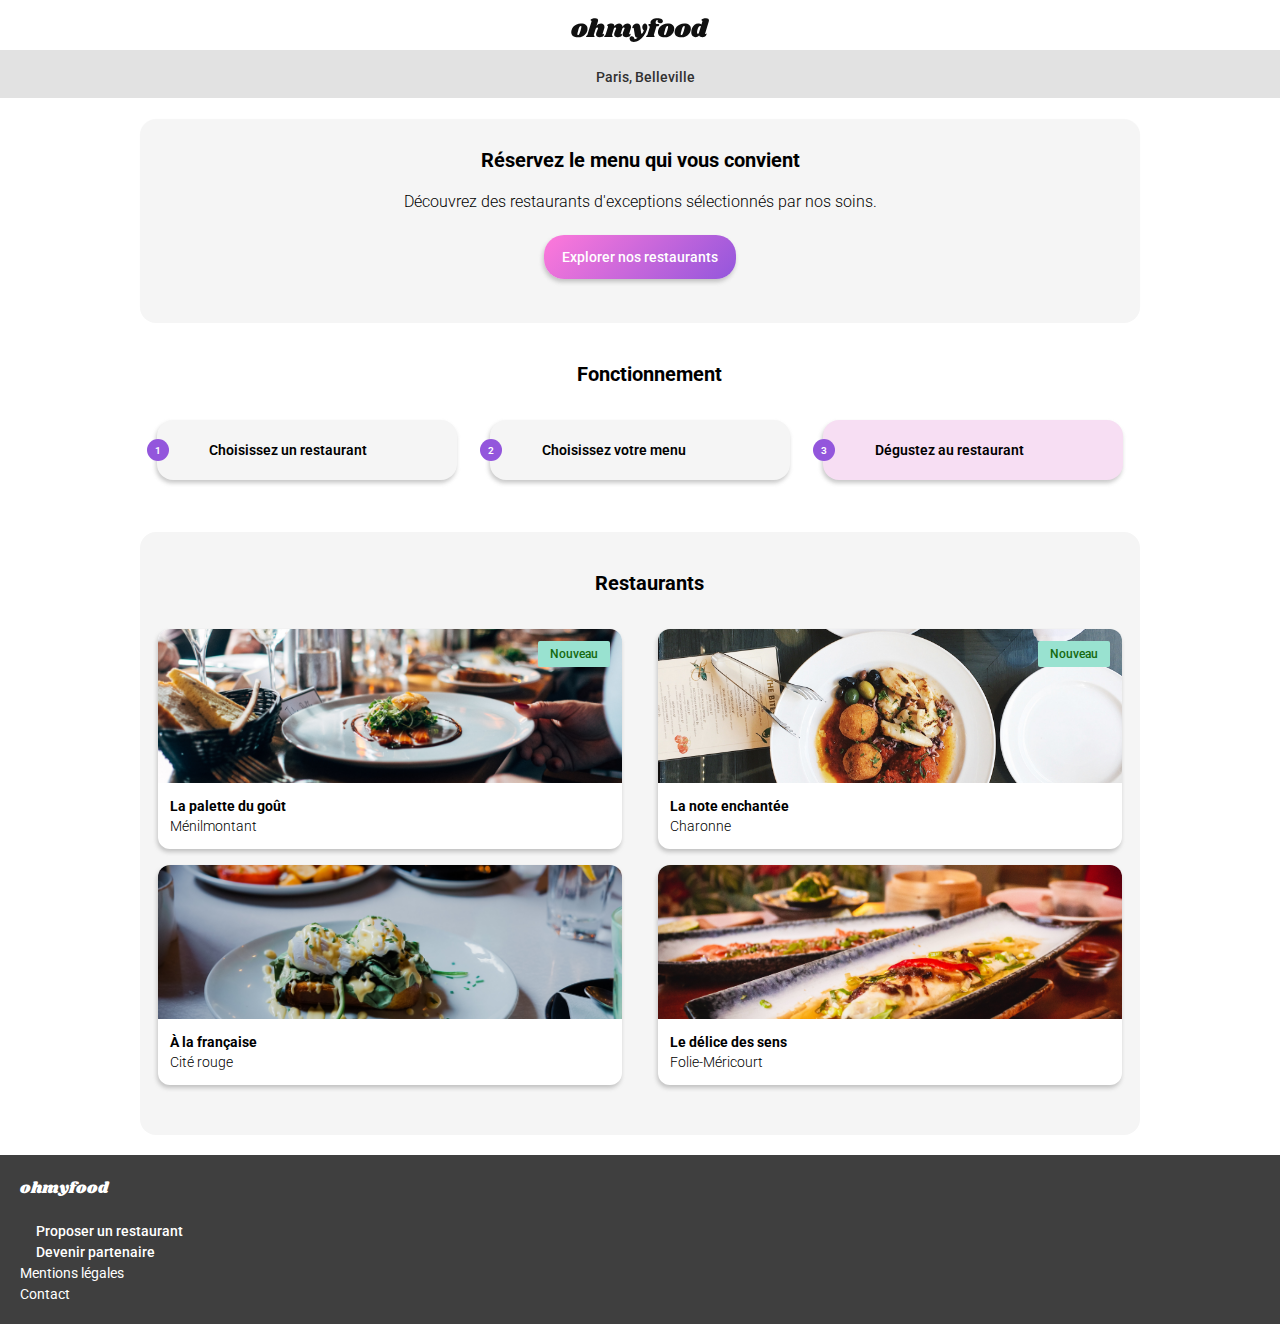
<file: index.html>
<!DOCTYPE html>
<html lang="fr">
  <head>
    <meta charset="UTF-8" />
    <meta name="viewport" content="width=device-width, initial-scale=1.0" />
    <link rel="stylesheet" href="./styles/style.css" />
    <link
      rel="stylesheet"
      href="https://pro.fontawesome.com/releases/v5.10.0/css/all.css"
      integrity="sha384-AYmEC3Yw5cVb3ZcuHtOA93w35dYTsvhLPVnYs9eStHfGJvOvKxVfELGroGkvsg+p"
      crossorigin="anonymous"
    />
    <title>OhMyFood - Accueil</title>
  </head>

  <body>
    <header id="header-index">
      <img
        src="ressources/images/logo/ohmyfood@2x.svg"
        alt="OhMyFood"
        id="logo"
      />
    </header>

    <main>
      <div class="mask-spinner">
        <div class="spinner"></div>
      </div>
      <!-- Location container -->
      <div id="location-container">
        <i class="fas fa-map-marker-alt"></i>
        <span id="location-text">Paris, Belleville</span>
      </div>
      <!-- Booking container -->
      <div id="booking-container">
        <h3>Réservez le menu qui vous convient</h3>
        <span id="booking-subtitle">
          Découvrez des restaurants d'exceptions sélectionnés par nos soins.
        </span>
        <a href="#restaurants" class="button">Explorer nos restaurants</a>
      </div>
      <!-- Operation container -->
      <div id="operation-container">
        <h4>Fonctionnement</h4>
        <div class="operation-step">
          <span class="operation-badge-counter">1</span>
          <div class="operation-step-content">
            <i class="fas fa-mobile-alt"></i>
            <span class="operation-step-text">Choisissez un restaurant</span>
          </div>
        </div>
        <div class="operation-step">
          <span class="operation-badge-counter">2</span>
          <div class="operation-step-content">
            <i class="fas fa-list"></i>
            <span class="operation-step-text">Choisissez votre menu</span>
          </div>
        </div>
        <div class="operation-step operation-last-step">
          <span class="operation-badge-counter">3</span>
          <div class="operation-step-content">
            <i class="fas fa-store"></i>
            <span class="operation-step-text">Dégustez au restaurant</span>
          </div>
        </div>
      </div>
      <!-- Operation container -->
      <span id="restaurants"></span>
      <div id="restaurants-container">
        <h4>Restaurants</h4>
        <div class="card-restaurant">
          <a href="pages/tasty.html">
            <span class="tag-new-restaurant">Nouveau</span>
            <img
              src="./ressources/images/restaurants/jay-wennington-N_Y88TWmGwA-unsplash.jpg"
              alt="La palette de goût"
            />
            <div class="card-informations">
              <div class="card-restaurant-content">
                <h5>La palette du goût</h5>
                <span class="card-restaurant-location">Ménilmontant</span>
              </div>
              <i class="fas fa-heart"></i>
            </div>
          </a>
        </div>
        <div class="card-restaurant">
          <a href="pages/enchanted.html">
            <span class="tag-new-restaurant">Nouveau</span>
            <img
              src="./ressources/images/restaurants/stil-u2Lp8tXIcjw-unsplash.jpg"
              alt="La note enchantée"
            />
            <div class="card-informations">
              <div class="card-restaurant-content">
                <h5>La note enchantée</h5>
                <span class="card-restaurant-location">Charonne</span>
              </div>
              <i class="fas fa-heart"></i>
            </div>
          </a>
        </div>
        <div class="card-restaurant">
          <a href="pages/french.html">
            <img
              src="./ressources/images/restaurants/toa-heftiba-DQKerTsQwi0-unsplash.jpg"
              alt="À la française"
            />
            <div class="card-informations">
              <div class="card-restaurant-content">
                <h5>À la française</h5>
                <span class="card-restaurant-location">Cité rouge</span>
              </div>
              <i class="fas fa-heart"></i>
            </div>
          </a>
        </div>
        <div class="card-restaurant">
          <a href="pages/delicious.html">
            <img
              src="./ressources/images/restaurants/louis-hansel-shotsoflouis-qNBGVyOCY8Q-unsplash.jpg"
              alt="Le délice des sens"
            />
            <div class="card-informations">
              <div class="card-restaurant-content">
                <h5>Le délice des sens</h5>
                <span class="card-restaurant-location">Folie-Méricourt</span>
              </div>
              <i class="fas fa-heart"></i>
            </div>
          </a>
        </div>
      </div>
    </main>

    <footer>
      <span id="footer-logo">ohmyfood</span>
      <span class="footer-text bold-footer-text"
        ><a href="#"
          ><i class="fas fa-utensils"></i>Proposer un restaurant</a
        ></span
      >
      <span class="footer-text bold-footer-text"
        ><a href="#"
          ><i class="fas fa-hands-helping"></i>Devenir partenaire</a
        ></span
      >
      <span class="footer-text"><a href="#">Mentions légales</a></span>
      <span class="footer-text"
        ><a href="mailto:contact@ohmyfood.fr">Contact</a></span
      >
    </footer>
  </body>
</html>
</file>
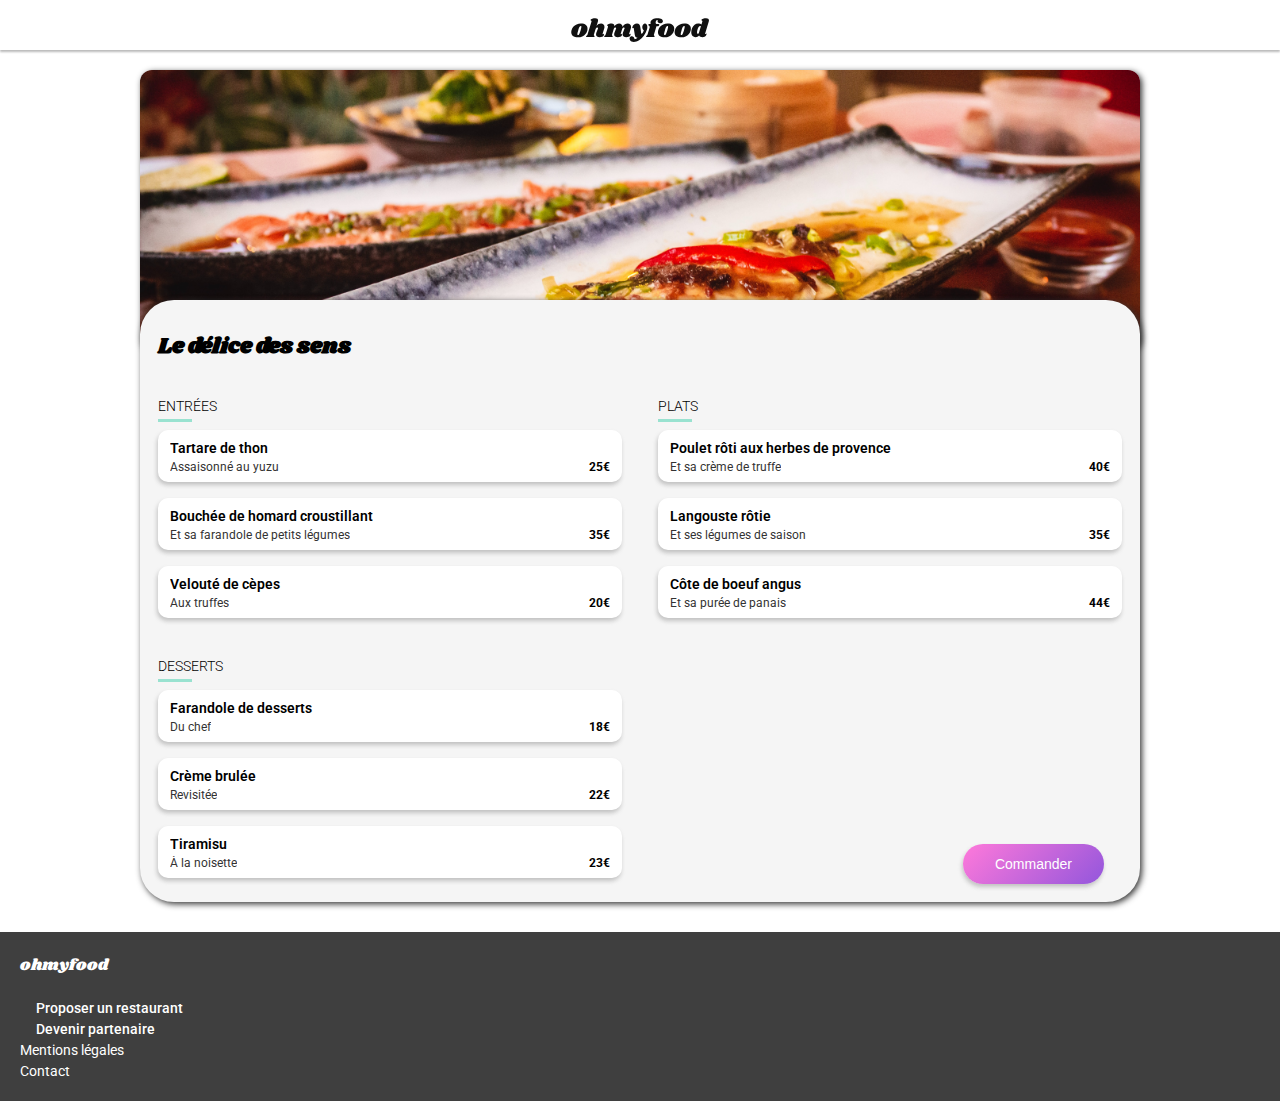
<file: pages/delicious.html>
<!DOCTYPE html>
<html lang="fr">
  <head>
    <meta charset="UTF-8" />
    <meta name="viewport" content="width=device-width, initial-scale=1.0" />
    <link rel="stylesheet" href="../styles/style.css" />
    <link
      rel="stylesheet"
      href="https://pro.fontawesome.com/releases/v5.10.0/css/all.css"
      integrity="sha384-AYmEC3Yw5cVb3ZcuHtOA93w35dYTsvhLPVnYs9eStHfGJvOvKxVfELGroGkvsg+p"
      crossorigin="anonymous"
    />
    <title>OhMyFood - Le délice des sens</title>
  </head>

  <body>
    <header class="header-pages">
      <a href="../index.html"><i class="fas fa-arrow-left"></i></a>
      <img
        src="../ressources/images/logo/ohmyfood@2x.svg"
        alt="OhMyFood"
        id="logo"
      />
    </header>
    <main>
      <div class="menu-heading-container">
        <img
          alt="Le délice des sens"
          src="../ressources/images/restaurants/louis-hansel-shotsoflouis-qNBGVyOCY8Q-unsplash.jpg"
        />
      </div>
      <div class="menu-container">
        <div class="menu-container-head">
          <h2>Le délice des sens</h2>
          <i class="fas fa-heart"></i>
        </div>
        <div class="menu-category">
          <span class="menu-category-title">Entrées</span>
          <span class="menu-category-title-underline"></span>

          <div class="menu-category-list">
            <div class="menu-category-element">
              <div class="menu-category-element-content">
                <span class="menu-category-element-title">
                  Tartare de thon
                </span>
                <span class="menu-category-element-footer">
                  <span class="menu-category-element-subtitle"
                    >Assaisonné au yuzu
                  </span>
                  <span class="menu-category-element-price">25€</span>
                </span>
              </div>
              <div class="menu-category-element-selected">
                <i class="fas fa-check-circle"></i>
              </div>
            </div>
            <div class="menu-category-element">
              <div class="menu-category-element-content">
                <span class="menu-category-element-title">
                  Bouchée de homard croustillant
                </span>
                <span class="menu-category-element-footer">
                  <span class="menu-category-element-subtitle">
                    Et sa farandole de petits légumes
                  </span>
                  <span class="menu-category-element-price">35€</span>
                </span>
              </div>
              <div class="menu-category-element-selected">
                <i class="fas fa-check-circle"></i>
              </div>
            </div>
            <div class="menu-category-element">
              <div class="menu-category-element-content">
                <span class="menu-category-element-title">
                  Velouté de cèpes
                </span>
                <span class="menu-category-element-footer">
                  <span class="menu-category-element-subtitle">
                    Aux truffes
                  </span>
                  <span class="menu-category-element-price">20€</span>
                </span>
              </div>
              <div class="menu-category-element-selected">
                <i class="fas fa-check-circle"></i>
              </div>
            </div>
          </div>
        </div>
        <div class="menu-category">
          <span class="menu-category-title">Plats</span>
          <span class="menu-category-title-underline"></span>

          <div class="menu-category-list">
            <div class="menu-category-element">
              <div class="menu-category-element-content">
                <span class="menu-category-element-title">
                  Poulet rôti aux herbes de provence
                </span>
                <span class="menu-category-element-footer">
                  <span class="menu-category-element-subtitle">
                    Et sa crème de truffe
                  </span>
                  <span class="menu-category-element-price">40€</span>
                </span>
              </div>
              <div class="menu-category-element-selected">
                <i class="fas fa-check-circle"></i>
              </div>
            </div>
            <div class="menu-category-element">
              <div class="menu-category-element-content">
                <span class="menu-category-element-title">
                  Langouste rôtie
                </span>
                <span class="menu-category-element-footer">
                  <span class="menu-category-element-subtitle"
                    >Et ses légumes de saison
                  </span>
                  <span class="menu-category-element-price">35€</span>
                </span>
              </div>
              <div class="menu-category-element-selected">
                <i class="fas fa-check-circle"></i>
              </div>
            </div>
            <div class="menu-category-element">
              <div class="menu-category-element-content">
                <span class="menu-category-element-title">
                  Côte de boeuf angus
                </span>
                <span class="menu-category-element-footer">
                  <span class="menu-category-element-subtitle"
                    >Et sa purée de panais
                  </span>
                  <span class="menu-category-element-price">44€</span>
                </span>
              </div>
              <div class="menu-category-element-selected">
                <i class="fas fa-check-circle"></i>
              </div>
            </div>
          </div>
        </div>
        <div class="menu-category">
          <span class="menu-category-title">Desserts</span>
          <span class="menu-category-title-underline"></span>

          <div class="menu-category-list">
            <div class="menu-category-element">
              <div class="menu-category-element-content">
                <span class="menu-category-element-title">
                  Farandole de desserts
                </span>
                <span class="menu-category-element-footer">
                  <span class="menu-category-element-subtitle">Du chef </span>
                  <span class="menu-category-element-price">18€</span>
                </span>
              </div>
              <div class="menu-category-element-selected">
                <i class="fas fa-check-circle"></i>
              </div>
            </div>
            <div class="menu-category-element">
              <div class="menu-category-element-content">
                <span class="menu-category-element-title"> Crème brulée </span>
                <span class="menu-category-element-footer">
                  <span class="menu-category-element-subtitle">Revisitée</span>
                  <span class="menu-category-element-price">22€</span>
                </span>
              </div>
              <div class="menu-category-element-selected">
                <i class="fas fa-check-circle"></i>
              </div>
            </div>
            <div class="menu-category-element">
              <div class="menu-category-element-content">
                <span class="menu-category-element-title"> Tiramisu </span>
                <span class="menu-category-element-footer">
                  <span class="menu-category-element-subtitle"
                    >À la noisette
                  </span>
                  <span class="menu-category-element-price">23€</span>
                </span>
              </div>
              <div class="menu-category-element-selected">
                <i class="fas fa-check-circle"></i>
              </div>
            </div>
          </div>
        </div>

        <button>Commander</button>
      </div>
    </main>

    <footer>
      <span id="footer-logo">ohmyfood</span>
      <span class="footer-text bold-footer-text"
        ><a href="#"
          ><i class="fas fa-utensils"></i>Proposer un restaurant</a
        ></span
      >
      <span class="footer-text bold-footer-text"
        ><a href="#"
          ><i class="fas fa-hands-helping"></i>Devenir partenaire</a
        ></span
      >
      <span class="footer-text"><a href="#">Mentions légales</a></span>
      <span class="footer-text"
        ><a href="mailto:contact@ohmyfood.fr">Contact</a></span
      >
    </footer>
  </body>
</html>
</file>
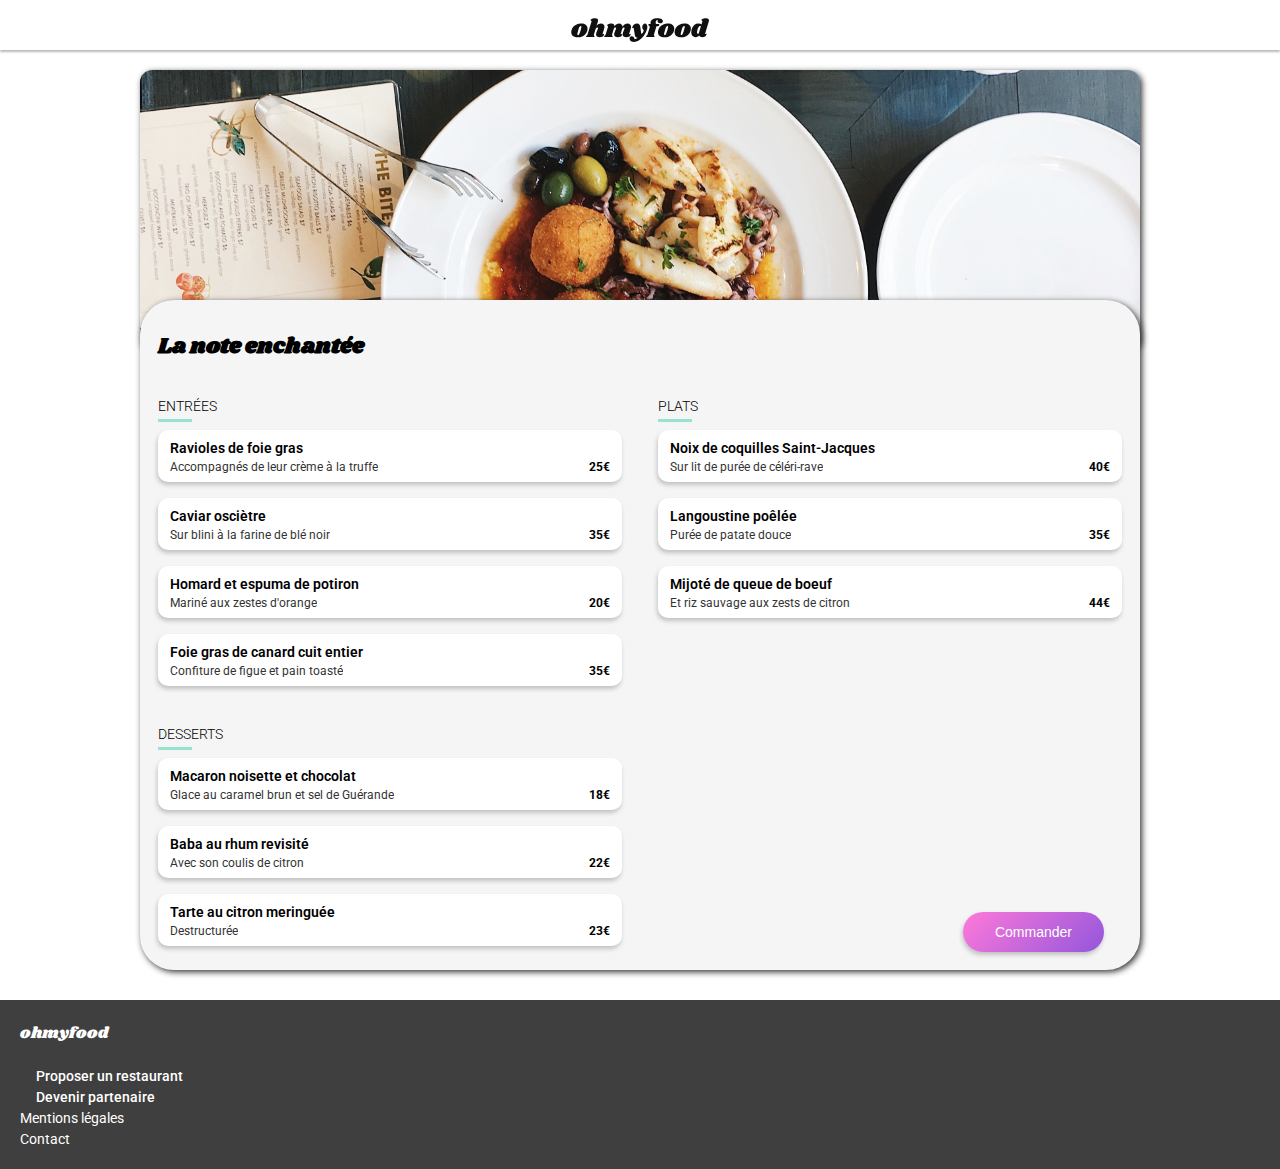
<file: pages/enchanted.html>
<!DOCTYPE html>
<html lang="fr">
  <head>
    <meta charset="UTF-8" />
    <meta name="viewport" content="width=device-width, initial-scale=1.0" />
    <link rel="stylesheet" href="../styles/style.css" />
    <link
      rel="stylesheet"
      href="https://pro.fontawesome.com/releases/v5.10.0/css/all.css"
      integrity="sha384-AYmEC3Yw5cVb3ZcuHtOA93w35dYTsvhLPVnYs9eStHfGJvOvKxVfELGroGkvsg+p"
      crossorigin="anonymous"
    />
    <title>OhMyFood - La note enchantée</title>
  </head>

  <body>
    <header class="header-pages">
      <a href="../index.html"><i class="fas fa-arrow-left"></i></a>
      <img
        src="../ressources/images/logo/ohmyfood@2x.svg"
        alt="OhMyFood"
        id="logo"
      />
    </header>
    <main>
      <div class="menu-heading-container">
        <img
          alt="La note enchantée"
          src="../ressources/images/restaurants/stil-u2Lp8tXIcjw-unsplash.jpg"
        />
      </div>
      <div class="menu-container">
        <div class="menu-container-head">
          <h2>La note enchantée</h2>
          <i class="fas fa-heart"></i>
        </div>
        <div class="menu-category">
          <span class="menu-category-title">Entrées</span>
          <span class="menu-category-title-underline"></span>

          <div class="menu-category-list">
            <div class="menu-category-element">
              <div class="menu-category-element-content">
                <span class="menu-category-element-title">
                  Ravioles de foie gras
                </span>
                <span class="menu-category-element-footer">
                  <span class="menu-category-element-subtitle"
                    >Accompagnés de leur crème à la truffe
                  </span>
                  <span class="menu-category-element-price">25€</span>
                </span>
              </div>
              <div class="menu-category-element-selected">
                <i class="fas fa-check-circle"></i>
              </div>
            </div>
            <div class="menu-category-element">
              <div class="menu-category-element-content">
                <span class="menu-category-element-title">
                  Caviar osciètre
                </span>
                <span class="menu-category-element-footer">
                  <span class="menu-category-element-subtitle"
                    >Sur blini à la farine de blé noir
                  </span>
                  <span class="menu-category-element-price">35€</span>
                </span>
              </div>
              <div class="menu-category-element-selected">
                <i class="fas fa-check-circle"></i>
              </div>
            </div>
            <div class="menu-category-element">
              <div class="menu-category-element-content">
                <span class="menu-category-element-title">
                  Homard et espuma de potiron
                </span>
                <span class="menu-category-element-footer">
                  <span class="menu-category-element-subtitle">
                    Mariné aux zestes d'orange
                  </span>
                  <span class="menu-category-element-price">20€</span>
                </span>
              </div>
              <div class="menu-category-element-selected">
                <i class="fas fa-check-circle"></i>
              </div>
            </div>
            <div class="menu-category-element">
              <div class="menu-category-element-content">
                <span class="menu-category-element-title">
                  Foie gras de canard cuit entier
                </span>
                <span class="menu-category-element-footer">
                  <span class="menu-category-element-subtitle"
                    >Confiture de figue et pain toasté
                  </span>
                  <span class="menu-category-element-price">35€</span>
                </span>
              </div>
              <div class="menu-category-element-selected">
                <i class="fas fa-check-circle"></i>
              </div>
            </div>
          </div>
        </div>
        <div class="menu-category">
          <span class="menu-category-title">Plats</span>
          <span class="menu-category-title-underline"></span>

          <div class="menu-category-list">
            <div class="menu-category-element">
              <div class="menu-category-element-content">
                <span class="menu-category-element-title">
                  Noix de coquilles Saint-Jacques
                </span>
                <span class="menu-category-element-footer">
                  <span class="menu-category-element-subtitle">
                    Sur lit de purée de céléri-rave
                  </span>
                  <span class="menu-category-element-price">40€</span>
                </span>
              </div>
              <div class="menu-category-element-selected">
                <i class="fas fa-check-circle"></i>
              </div>
            </div>
            <div class="menu-category-element">
              <div class="menu-category-element-content">
                <span class="menu-category-element-title">
                  Langoustine poêlée
                </span>
                <span class="menu-category-element-footer">
                  <span class="menu-category-element-subtitle"
                    >Purée de patate douce
                  </span>
                  <span class="menu-category-element-price">35€</span>
                </span>
              </div>
              <div class="menu-category-element-selected">
                <i class="fas fa-check-circle"></i>
              </div>
            </div>
            <div class="menu-category-element">
              <div class="menu-category-element-content">
                <span class="menu-category-element-title">
                  Mijoté de queue de boeuf
                </span>
                <span class="menu-category-element-footer">
                  <span class="menu-category-element-subtitle"
                    >Et riz sauvage aux zests de citron
                  </span>
                  <span class="menu-category-element-price">44€</span>
                </span>
              </div>
              <div class="menu-category-element-selected">
                <i class="fas fa-check-circle"></i>
              </div>
            </div>
          </div>
        </div>
        <div class="menu-category">
          <span class="menu-category-title">Desserts</span>
          <span class="menu-category-title-underline"></span>

          <div class="menu-category-list">
            <div class="menu-category-element">
              <div class="menu-category-element-content">
                <span class="menu-category-element-title">
                  Macaron noisette et chocolat
                </span>
                <span class="menu-category-element-footer">
                  <span class="menu-category-element-subtitle"
                    >Glace au caramel brun et sel de Guérande
                  </span>
                  <span class="menu-category-element-price">18€</span>
                </span>
              </div>
              <div class="menu-category-element-selected">
                <i class="fas fa-check-circle"></i>
              </div>
            </div>
            <div class="menu-category-element">
              <div class="menu-category-element-content">
                <span class="menu-category-element-title">
                  Baba au rhum revisité
                </span>
                <span class="menu-category-element-footer">
                  <span class="menu-category-element-subtitle"
                    >Avec son coulis de citron</span
                  >
                  <span class="menu-category-element-price">22€</span>
                </span>
              </div>
              <div class="menu-category-element-selected">
                <i class="fas fa-check-circle"></i>
              </div>
            </div>
            <div class="menu-category-element">
              <div class="menu-category-element-content">
                <span class="menu-category-element-title">
                  Tarte au citron meringuée
                </span>
                <span class="menu-category-element-footer">
                  <span class="menu-category-element-subtitle"
                    >Destructurée
                  </span>
                  <span class="menu-category-element-price">23€</span>
                </span>
              </div>
              <div class="menu-category-element-selected">
                <i class="fas fa-check-circle"></i>
              </div>
            </div>
          </div>
        </div>

        <button>Commander</button>
      </div>
    </main>

    <footer>
      <span id="footer-logo">ohmyfood</span>
      <span class="footer-text bold-footer-text"
        ><a href="#"
          ><i class="fas fa-utensils"></i>Proposer un restaurant</a
        ></span
      >
      <span class="footer-text bold-footer-text"
        ><a href="#"
          ><i class="fas fa-hands-helping"></i>Devenir partenaire</a
        ></span
      >
      <span class="footer-text"><a href="#">Mentions légales</a></span>
      <span class="footer-text"
        ><a href="mailto:contact@ohmyfood.fr">Contact</a></span
      >
    </footer>
  </body>
</html>
</file>
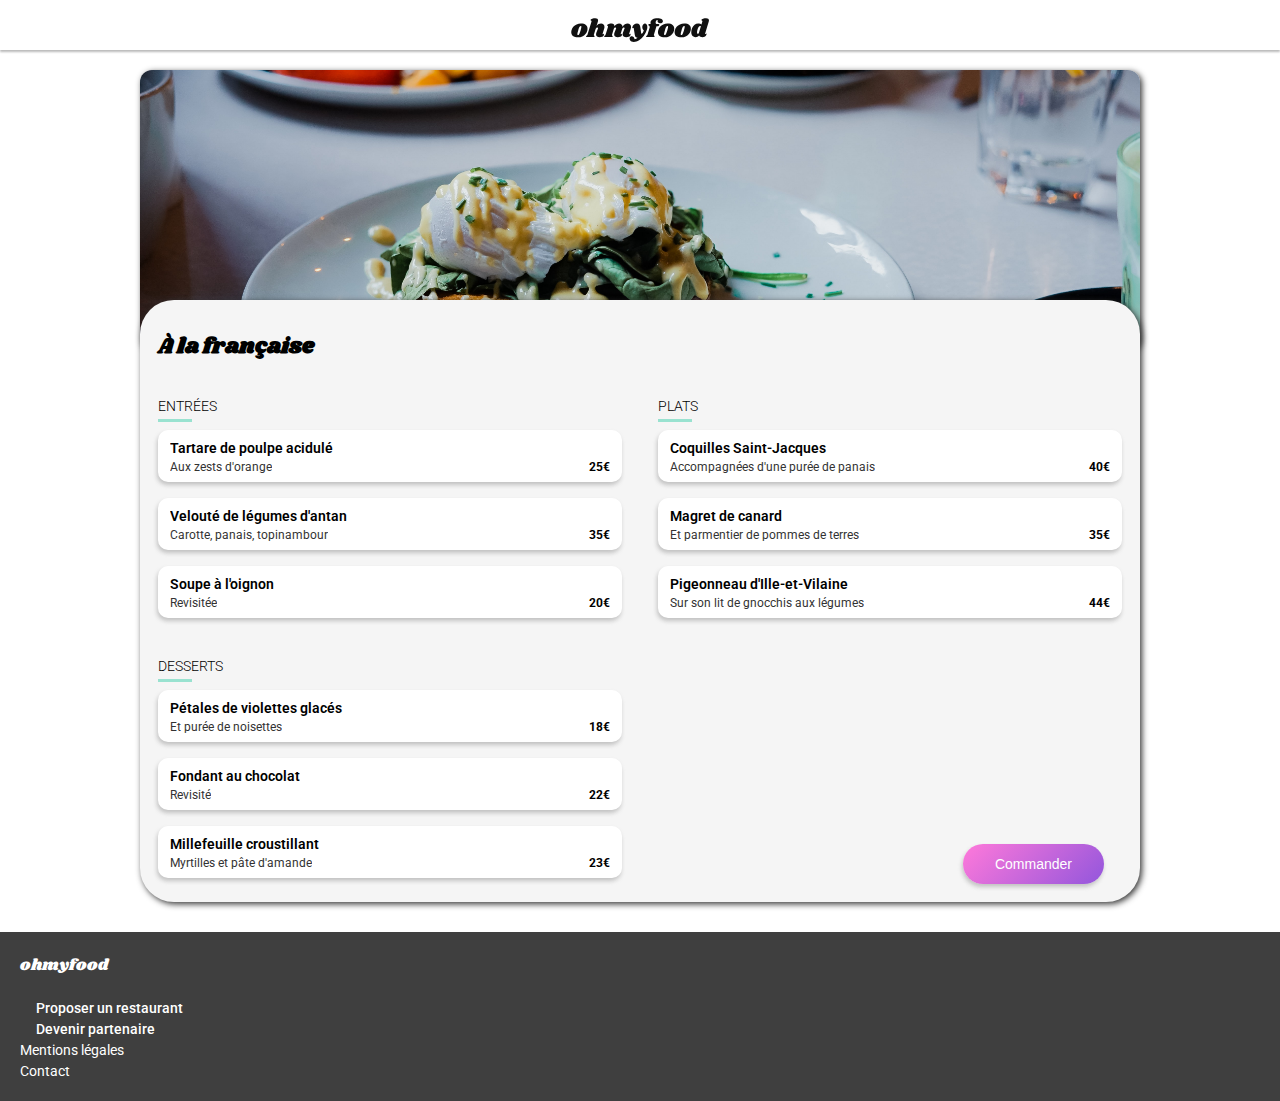
<file: pages/french.html>
<!DOCTYPE html>
<html lang="fr">
  <head>
    <meta charset="UTF-8" />
    <meta name="viewport" content="width=device-width, initial-scale=1.0" />
    <link rel="stylesheet" href="../styles/style.css" />
    <link
      rel="stylesheet"
      href="https://pro.fontawesome.com/releases/v5.10.0/css/all.css"
      integrity="sha384-AYmEC3Yw5cVb3ZcuHtOA93w35dYTsvhLPVnYs9eStHfGJvOvKxVfELGroGkvsg+p"
      crossorigin="anonymous"
    />
    <title>OhMyFood - À la française</title>
  </head>

  <body>
    <header class="header-pages">
      <a href="../index.html"><i class="fas fa-arrow-left"></i></a>
      <img
        src="../ressources/images/logo/ohmyfood@2x.svg"
        alt="OhMyFood"
        id="logo"
      />
    </header>
    <main>
      <div class="menu-heading-container">
        <img
          alt="À la française"
          src="../ressources/images/restaurants/toa-heftiba-DQKerTsQwi0-unsplash.jpg"
        />
      </div>
      <div class="menu-container">
        <div class="menu-container-head">
          <h2>À la française</h2>
          <i class="fas fa-heart"></i>
        </div>
        <div class="menu-category">
          <span class="menu-category-title">Entrées</span>
          <span class="menu-category-title-underline"></span>

          <div class="menu-category-list">
            <div class="menu-category-element">
              <div class="menu-category-element-content">
                <span class="menu-category-element-title">
                  Tartare de poulpe acidulé
                </span>
                <span class="menu-category-element-footer">
                  <span class="menu-category-element-subtitle"
                    >Aux zests d'orange
                  </span>
                  <span class="menu-category-element-price">25€</span>
                </span>
              </div>
              <div class="menu-category-element-selected">
                <i class="fas fa-check-circle"></i>
              </div>
            </div>
            <div class="menu-category-element">
              <div class="menu-category-element-content">
                <span class="menu-category-element-title">
                  Velouté de légumes d'antan
                </span>
                <span class="menu-category-element-footer">
                  <span class="menu-category-element-subtitle"
                    >Carotte, panais, topinambour
                  </span>
                  <span class="menu-category-element-price">35€</span>
                </span>
              </div>
              <div class="menu-category-element-selected">
                <i class="fas fa-check-circle"></i>
              </div>
            </div>
            <div class="menu-category-element">
              <div class="menu-category-element-content">
                <span class="menu-category-element-title">
                  Soupe à l'oignon
                </span>
                <span class="menu-category-element-footer">
                  <span class="menu-category-element-subtitle">
                    Revisitée
                  </span>
                  <span class="menu-category-element-price">20€</span>
                </span>
              </div>
              <div class="menu-category-element-selected">
                <i class="fas fa-check-circle"></i>
              </div>
            </div>
          </div>
        </div>
        <div class="menu-category">
          <span class="menu-category-title">Plats</span>
          <span class="menu-category-title-underline"></span>

          <div class="menu-category-list">
            <div class="menu-category-element">
              <div class="menu-category-element-content">
                <span class="menu-category-element-title">
                  Coquilles Saint-Jacques
                </span>
                <span class="menu-category-element-footer">
                  <span class="menu-category-element-subtitle">
                    Accompagnées d'une purée de panais
                  </span>
                  <span class="menu-category-element-price">40€</span>
                </span>
              </div>
              <div class="menu-category-element-selected">
                <i class="fas fa-check-circle"></i>
              </div>
            </div>
            <div class="menu-category-element">
              <div class="menu-category-element-content">
                <span class="menu-category-element-title">
                  Magret de canard
                </span>
                <span class="menu-category-element-footer">
                  <span class="menu-category-element-subtitle"
                    >Et parmentier de pommes de terres
                  </span>
                  <span class="menu-category-element-price">35€</span>
                </span>
              </div>
              <div class="menu-category-element-selected">
                <i class="fas fa-check-circle"></i>
              </div>
            </div>
            <div class="menu-category-element">
              <div class="menu-category-element-content">
                <span class="menu-category-element-title">
                  Pigeonneau d'Ille-et-Vilaine
                </span>
                <span class="menu-category-element-footer">
                  <span class="menu-category-element-subtitle"
                    >Sur son lit de gnocchis aux légumes
                  </span>
                  <span class="menu-category-element-price">44€</span>
                </span>
              </div>
              <div class="menu-category-element-selected">
                <i class="fas fa-check-circle"></i>
              </div>
            </div>
          </div>
        </div>
        <div class="menu-category">
          <span class="menu-category-title">Desserts</span>
          <span class="menu-category-title-underline"></span>

          <div class="menu-category-list">
            <div class="menu-category-element">
              <div class="menu-category-element-content">
                <span class="menu-category-element-title">
                  Pétales de violettes glacés
                </span>
                <span class="menu-category-element-footer">
                  <span class="menu-category-element-subtitle"
                    >Et purée de noisettes
                  </span>
                  <span class="menu-category-element-price">18€</span>
                </span>
              </div>
              <div class="menu-category-element-selected">
                <i class="fas fa-check-circle"></i>
              </div>
            </div>
            <div class="menu-category-element">
              <div class="menu-category-element-content">
                <span class="menu-category-element-title">
                  Fondant au chocolat
                </span>
                <span class="menu-category-element-footer">
                  <span class="menu-category-element-subtitle">Revisité </span>
                  <span class="menu-category-element-price">22€</span>
                </span>
              </div>
              <div class="menu-category-element-selected">
                <i class="fas fa-check-circle"></i>
              </div>
            </div>
            <div class="menu-category-element">
              <div class="menu-category-element-content">
                <span class="menu-category-element-title">
                  Millefeuille croustillant
                </span>
                <span class="menu-category-element-footer">
                  <span class="menu-category-element-subtitle"
                    >Myrtilles et pâte d'amande
                  </span>
                  <span class="menu-category-element-price">23€</span>
                </span>
              </div>
              <div class="menu-category-element-selected">
                <i class="fas fa-check-circle"></i>
              </div>
            </div>
          </div>
        </div>

        <button>Commander</button>
      </div>
    </main>

    <footer>
      <span id="footer-logo">ohmyfood</span>
      <span class="footer-text bold-footer-text"
        ><a href="#"
          ><i class="fas fa-utensils"></i>Proposer un restaurant</a
        ></span
      >
      <span class="footer-text bold-footer-text"
        ><a href="#"
          ><i class="fas fa-hands-helping"></i>Devenir partenaire</a
        ></span
      >
      <span class="footer-text"><a href="#">Mentions légales</a></span>
      <span class="footer-text"
        ><a href="mailto:contact@ohmyfood.fr">Contact</a></span
      >
    </footer>
  </body>
</html>
</file>
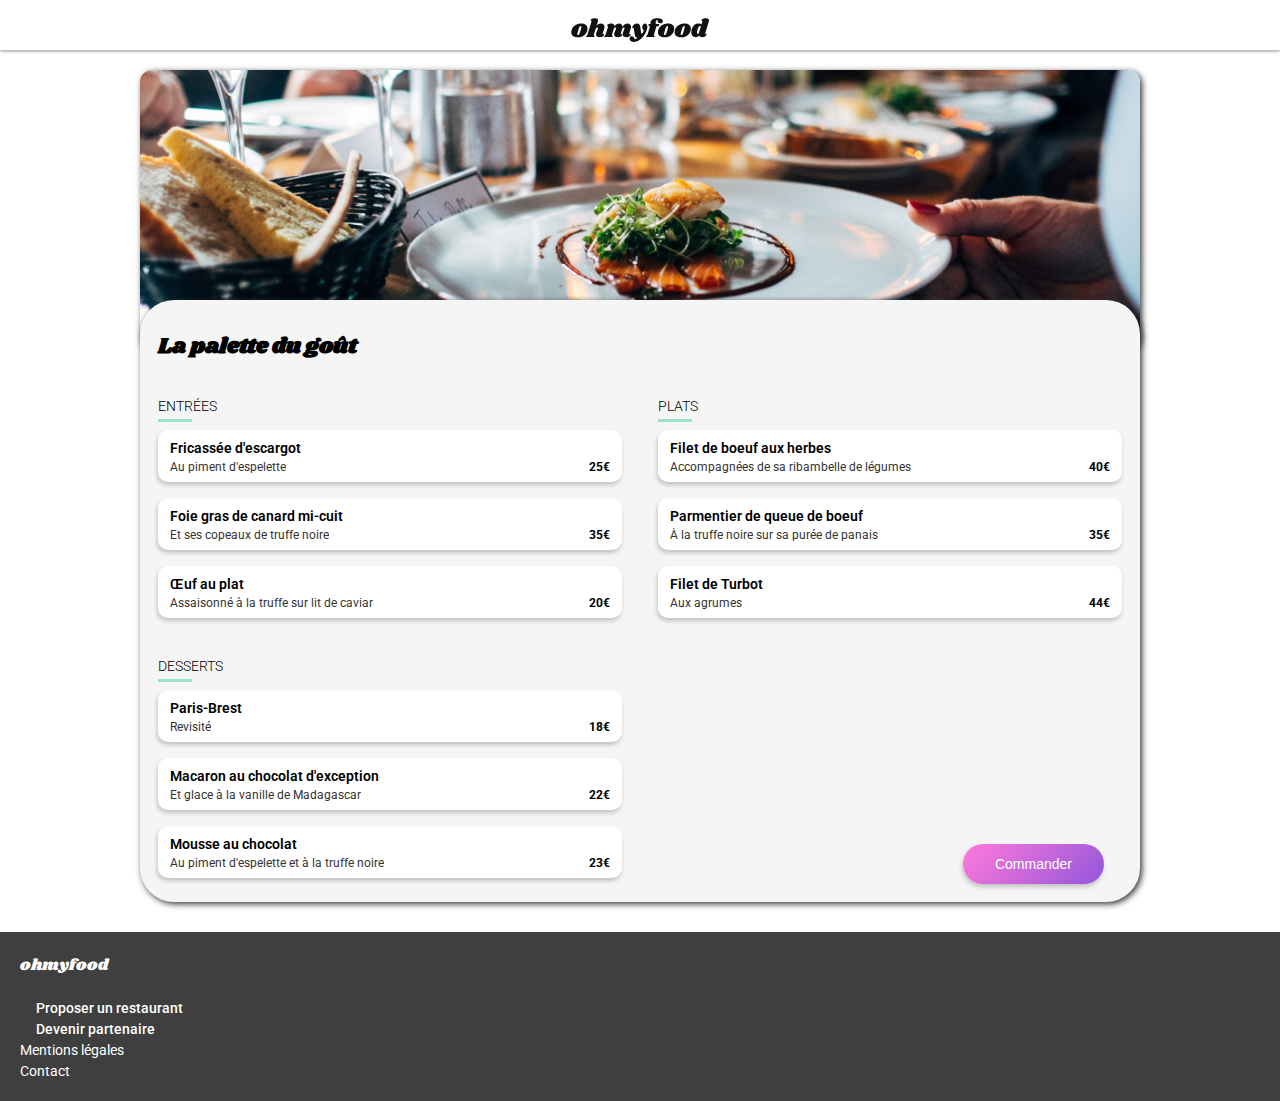
<file: pages/tasty.html>
<!DOCTYPE html>
<html lang="fr">
  <head>
    <meta charset="UTF-8" />
    <meta name="viewport" content="width=device-width, initial-scale=1.0" />
    <link rel="stylesheet" href="../styles/style.css" />
    <link
      rel="stylesheet"
      href="https://pro.fontawesome.com/releases/v5.10.0/css/all.css"
      integrity="sha384-AYmEC3Yw5cVb3ZcuHtOA93w35dYTsvhLPVnYs9eStHfGJvOvKxVfELGroGkvsg+p"
      crossorigin="anonymous"
    />
    <title>OhMyFood - La palette du goût</title>
  </head>

  <body>
    <header class="header-pages">
      <a href="../index.html"><i class="fas fa-arrow-left"></i></a>
      <img
        src="../ressources/images/logo/ohmyfood@2x.svg"
        alt="OhMyFood"
        id="logo"
      />
    </header>
    <main>
      <div class="menu-heading-container">
        <img
          alt="La palette du goût"
          src="../ressources/images/restaurants/jay-wennington-N_Y88TWmGwA-unsplash.jpg"
        />
      </div>
      <div class="menu-container">
        <div class="menu-container-head">
          <h2>La palette du goût</h2>
          <i class="fas fa-heart"></i>
        </div>
        <div class="menu-category">
          <span class="menu-category-title">Entrées</span>
          <span class="menu-category-title-underline"></span>

          <div class="menu-category-list">
            <div class="menu-category-element">
              <div class="menu-category-element-content">
                <span class="menu-category-element-title">
                  Fricassée d'escargot
                </span>
                <span class="menu-category-element-footer">
                  <span class="menu-category-element-subtitle"
                    >Au piment d'espelette
                  </span>
                  <span class="menu-category-element-price">25€</span>
                </span>
              </div>
              <div class="menu-category-element-selected">
                <i class="fas fa-check-circle"></i>
              </div>
            </div>
            <div class="menu-category-element">
              <div class="menu-category-element-content">
                <span class="menu-category-element-title">
                  Foie gras de canard mi-cuit
                </span>
                <span class="menu-category-element-footer">
                  <span class="menu-category-element-subtitle"
                    >Et ses copeaux de truffe noire
                  </span>
                  <span class="menu-category-element-price">35€</span>
                </span>
              </div>
              <div class="menu-category-element-selected">
                <i class="fas fa-check-circle"></i>
              </div>
            </div>
            <div class="menu-category-element">
              <div class="menu-category-element-content">
                <span class="menu-category-element-title"> Œuf au plat </span>
                <span class="menu-category-element-footer">
                  <span class="menu-category-element-subtitle">
                    Assaisonné à la truffe sur lit de caviar
                  </span>
                  <span class="menu-category-element-price">20€</span>
                </span>
              </div>
              <div class="menu-category-element-selected">
                <i class="fas fa-check-circle"></i>
              </div>
            </div>
          </div>
        </div>
        <div class="menu-category">
          <span class="menu-category-title">Plats</span>
          <span class="menu-category-title-underline"></span>

          <div class="menu-category-list">
            <div class="menu-category-element">
              <div class="menu-category-element-content">
                <span class="menu-category-element-title">
                  Filet de boeuf aux herbes
                </span>
                <span class="menu-category-element-footer">
                  <span class="menu-category-element-subtitle">
                    Accompagnées de sa ribambelle de légumes
                  </span>
                  <span class="menu-category-element-price">40€</span>
                </span>
              </div>
              <div class="menu-category-element-selected">
                <i class="fas fa-check-circle"></i>
              </div>
            </div>
            <div class="menu-category-element">
              <div class="menu-category-element-content">
                <span class="menu-category-element-title">
                  Parmentier de queue de boeuf
                </span>
                <span class="menu-category-element-footer">
                  <span class="menu-category-element-subtitle"
                    >À la truffe noire sur sa purée de panais
                  </span>
                  <span class="menu-category-element-price">35€</span>
                </span>
              </div>
              <div class="menu-category-element-selected">
                <i class="fas fa-check-circle"></i>
              </div>
            </div>
            <div class="menu-category-element">
              <div class="menu-category-element-content">
                <span class="menu-category-element-title">
                  Filet de Turbot
                </span>
                <span class="menu-category-element-footer">
                  <span class="menu-category-element-subtitle"
                    >Aux agrumes
                  </span>
                  <span class="menu-category-element-price">44€</span>
                </span>
              </div>
              <div class="menu-category-element-selected">
                <i class="fas fa-check-circle"></i>
              </div>
            </div>
          </div>
        </div>
        <div class="menu-category">
          <span class="menu-category-title">Desserts</span>
          <span class="menu-category-title-underline"></span>

          <div class="menu-category-list">
            <div class="menu-category-element">
              <div class="menu-category-element-content">
                <span class="menu-category-element-title"> Paris-Brest</span>
                <span class="menu-category-element-footer">
                  <span class="menu-category-element-subtitle">Revisité</span>
                  <span class="menu-category-element-price">18€</span>
                </span>
              </div>
              <div class="menu-category-element-selected">
                <i class="fas fa-check-circle"></i>
              </div>
            </div>
            <div class="menu-category-element">
              <div class="menu-category-element-content">
                <span class="menu-category-element-title">
                  Macaron au chocolat d'exception
                </span>
                <span class="menu-category-element-footer">
                  <span class="menu-category-element-subtitle"
                    >Et glace à la vanille de Madagascar</span
                  >
                  <span class="menu-category-element-price">22€</span>
                </span>
              </div>
              <div class="menu-category-element-selected">
                <i class="fas fa-check-circle"></i>
              </div>
            </div>
            <div class="menu-category-element">
              <div class="menu-category-element-content">
                <span class="menu-category-element-title">
                  Mousse au chocolat
                </span>
                <span class="menu-category-element-footer">
                  <span class="menu-category-element-subtitle">
                    Au piment d'espelette et à la truffe noire
                  </span>
                  <span class="menu-category-element-price">23€</span>
                </span>
              </div>
              <div class="menu-category-element-selected">
                <i class="fas fa-check-circle"></i>
              </div>
            </div>
          </div>
        </div>

        <button>Commander</button>
      </div>
    </main>

    <footer>
      <span id="footer-logo">ohmyfood</span>
      <span class="footer-text bold-footer-text"
        ><a href="#"
          ><i class="fas fa-utensils"></i>Proposer un restaurant</a
        ></span
      >
      <span class="footer-text bold-footer-text"
        ><a href="#"
          ><i class="fas fa-hands-helping"></i>Devenir partenaire</a
        ></span
      >
      <span class="footer-text"><a href="#">Mentions légales</a></span>
      <span class="footer-text"
        ><a href="mailto:contact@ohmyfood.fr">Contact</a></span
      >
    </footer>
  </body>
</html>
</file>
<file: styles/style.css>
@import url("https://fonts.googleapis.com/css2?family=Roboto:wght@300;400;500;700;900&family=Shrikhand&display=swap");
html {
  font-family: "Roboto", sans-serif; }

body {
  margin: 0 auto; }

main {
  max-width: 600px;
  margin: 0 auto; }

a {
  text-decoration: none;
  color: inherit; }

@media screen and (min-width: 1024px) {
  main {
    max-width: 1000px; } }
#header-index {
  display: flex;
  position: relative;
  justify-content: center;
  align-items: center;
  height: 50px;
  box-shadow: 0px 2px 2px #bbbbbb;
  background-color: #fff;
  z-index: 10; }
  #header-index #logo {
    margin-top: 10px;
    height: 24px;
    width: auto; }

.header-pages {
  display: flex;
  position: relative;
  align-items: center;
  height: 50px;
  box-shadow: 0px 2px 2px #bbbbbb;
  background-color: #fff;
  z-index: 10; }
  .header-pages a {
    margin-top: 10px; }
    .header-pages a i {
      margin-left: 24px;
      font-size: 18px; }
  .header-pages #logo {
    position: absolute;
    margin-top: 10px;
    height: 24px;
    width: auto;
    left: 0;
    right: 0;
    margin-left: auto;
    margin-right: auto; }

footer {
  display: flex;
  flex-direction: column;
  flex: 1;
  background-color: #3f3f3f;
  padding: 22px 20px;
  color: #fff; }
  footer #footer-logo {
    margin-bottom: 18px;
    font-family: "Shrikhand", "sans-serif";
    font-size: 16px; }
  footer .footer-text {
    font-size: 14px;
    margin-top: 5px; }
    footer .footer-text i {
      margin-right: 16px;
      width: 12px; }
  footer .bold-footer-text {
    font-weight: 500; }

@keyframes fadeBottomToTop {
  from {
    opacity: 0;
    margin-top: 100%; }
  to {
    opacity: 1;
    margin-left: 0%; } }
@keyframes disappear {
  from {
    visibility: visible; }
  to {
    visibility: hidden; } }
@keyframes rotateSpinner {
  from {
    -webkit-transform: rotate(0deg); }
  to {
    -webkit-transform: rotate(360deg); } }
#location-container {
  display: flex;
  position: relative;
  justify-content: center;
  align-items: center;
  text-align: center;
  background-color: #e2e2e2;
  height: 48px;
  color: #313131; }
  #location-container i {
    font-size: 16px; }
  #location-container #location-text {
    margin-left: 10px;
    font-size: 14px;
    margin-top: 5px;
    font-weight: 500; }

#booking-container {
  display: flex;
  position: relative;
  justify-content: center;
  align-items: center;
  text-align: center;
  flex-direction: column;
  z-index: 5;
  background-color: #f5f5f5;
  box-shadow: 0px -1px 1px #f5f5f5;
  padding: 8px 24px; }
  #booking-container h3 {
    font-size: 20px;
    font-weight: 700;
    color: #000;
    padding: 0px 62px; }
  #booking-container #booking-subtitle {
    font-weight: 300;
    font-size: 16px;
    color: #000; }
  #booking-container a {
    cursor: pointer;
    box-shadow: -1px 3px 4px #8a8a8a78;
    transition-duration: 300ms;
    cursor: pointer;
    border: none;
    border-radius: 20px;
    background: linear-gradient(135deg, #ff79da, #9356dc);
    color: #fff;
    font-weight: 500;
    font-size: 14px;
    padding: 14px 18px;
    margin-top: 24px;
    margin-bottom: 36px; }
    #booking-container a:hover {
      box-shadow: 0px 3px 3px #8a8a8a; }
    #booking-container a:hover {
      transition-duration: 300ms;
      background: linear-gradient(90deg, #fb9be0, #a87cdd); }

@media screen and (max-width: 320px) {
  #booking-container {
    padding: 8px 20px; }
    #booking-container h3 {
      padding: 0px 52px; } }
#operation-container {
  display: flex;
  position: relative;
  justify-content: center;
  align-items: center;
  text-align: center;
  flex-direction: column;
  padding: 12px 0px;
  background-color: #fff;
  margin-bottom: 32px; }
  #operation-container h4 {
    font-size: 20px;
    font-weight: 700;
    color: #000;
    margin-right: auto;
    margin-left: 18px; }
  #operation-container .operation-step {
    box-shadow: -1px 3px 4px #8a8a8a78;
    display: flex;
    align-items: center;
    width: calc(100% - 48px);
    height: 60px;
    background-color: #f5f5f5;
    border: none;
    border-radius: 16px;
    margin: 8px 0px; }
    #operation-container .operation-step .operation-badge-counter {
      display: inline-flex;
      align-items: center;
      justify-content: center;
      margin-left: -10px;
      align-self: center;
      width: 22px;
      height: 22px;
      color: #fff;
      font-size: 10px;
      font-weight: 600;
      background-color: #9356dc;
      border-radius: 12px; }
    #operation-container .operation-step .operation-step-content {
      display: flex;
      flex: 1; }
      #operation-container .operation-step .operation-step-content i {
        margin-left: 20px;
        color: #747474; }
      #operation-container .operation-step .operation-step-content .operation-step-text {
        margin-left: 20px;
        font-size: 14px;
        font-weight: 600; }
  #operation-container .operation-last-step {
    background-color: #f7def3; }
    #operation-container .operation-last-step .operation-step-content i {
      color: #9356dc; }

#restaurants-container {
  display: flex;
  position: relative;
  justify-content: center;
  align-items: center;
  text-align: center;
  flex-direction: column;
  padding: 12px 0px;
  background-color: #f5f5f5;
  padding-bottom: 42px; }
  #restaurants-container h4 {
    font-size: 20px;
    font-weight: 700;
    color: #000;
    margin-right: auto;
    margin-left: 18px; }
  #restaurants-container .card-restaurant {
    display: flex;
    box-shadow: -1px 3px 4px #8a8a8a78;
    transition-duration: 300ms;
    cursor: pointer;
    height: 220px;
    width: calc(100% - 36px);
    background-color: #fff;
    border: none;
    border-radius: 12px;
    margin: 8px 0px; }
    #restaurants-container .card-restaurant:hover {
      box-shadow: 0px 3px 3px #8a8a8a; }
    #restaurants-container .card-restaurant a {
      width: 100%;
      height: 100%; }
      #restaurants-container .card-restaurant a img {
        width: 100%;
        height: 70%;
        object-fit: cover;
        border-top-left-radius: 12px;
        border-top-right-radius: 12px; }
      #restaurants-container .card-restaurant a .tag-new-restaurant {
        position: absolute;
        right: 0;
        margin-right: 38px;
        margin-top: 12px;
        background-color: #99e2d0;
        color: #15690f;
        border-radius: 2px;
        padding: 6px 12px;
        font-weight: 500;
        font-size: 12px; }
      #restaurants-container .card-restaurant a .card-informations {
        display: flex;
        flex: 1;
        margin: 0;
        margin-top: -4px;
        height: calc(220px - 70%); }
        #restaurants-container .card-restaurant a .card-informations .card-restaurant-content {
          display: inline-flex;
          flex-direction: column;
          justify-content: center; }
          #restaurants-container .card-restaurant a .card-informations .card-restaurant-content h5 {
            font-size: 14px;
            font-weight: 700;
            color: #000;
            margin: 0;
            text-align: left;
            margin-left: 12px; }
          #restaurants-container .card-restaurant a .card-informations .card-restaurant-content .card-restaurant-location {
            font-size: 14px;
            text-align: left;
            margin-left: 12px;
            margin-top: 4px;
            font-weight: 300; }
        #restaurants-container .card-restaurant a .card-informations i {
          align-self: center;
          margin-left: auto;
          margin-right: 24px;
          margin-top: -12px;
          font-size: 24px;
          -webkit-text-stroke-width: 1px;
          -webkit-text-stroke-color: black;
          -webkit-text-fill-color: #fff;
          opacity: 1;
          cursor: pointer; }
          #restaurants-container .card-restaurant a .card-informations i:hover {
            -webkit-text-stroke-color: #ff79da;
            -webkit-background-clip: text;
            -webkit-text-fill-color: transparent; }
          #restaurants-container .card-restaurant a .card-informations i::after {
            content: "\f004";
            background: linear-gradient(#ff79da, #9356dc);
            -webkit-background-clip: text;
            position: absolute;
            margin-left: -24px;
            opacity: 0; }
          #restaurants-container .card-restaurant a .card-informations i:hover::after {
            transition-property: opacity;
            transition-duration: 0.6s;
            transition-timing-function: ease-in;
            opacity: 1; }
    #restaurants-container .card-restaurant:hover {
      opacity: 0.9; }

.mask-spinner {
  animation-name: disappear;
  animation-duration: 3s;
  animation-iteration-count: 1;
  display: flex;
  position: fixed;
  left: 0;
  top: 0;
  width: 100%;
  height: 100%;
  background-color: rgba(255, 255, 255, 0.657);
  z-index: 20;
  visibility: hidden;
  align-items: center;
  justify-content: center; }
  .mask-spinner .spinner {
    display: flex;
    justify-content: center;
    border-radius: 50px;
    width: 50px;
    height: 50px;
    border: 6px solid #9356dc;
    background: none;
    border-top: 6px solid #ff79da;
    animation: rotateSpinner 1s infinite linear; }

@media screen and (min-width: 620px) {
  #location-container {
    position: absolute;
    width: 100%;
    z-index: 10;
    left: 0;
    margin-top: -70px; }

  #booking-container {
    position: relative;
    margin-top: 70px;
    border-radius: 16px; }

  #restaurants-container {
    border-radius: 16px;
    margin-bottom: 20px; } }
@media screen and (min-width: 1024px) {
  #restaurants-container {
    flex-direction: row;
    flex-wrap: wrap;
    justify-content: space-around; }
    #restaurants-container h4 {
      width: 100%; }
    #restaurants-container .card-restaurant {
      width: calc(50% - 36px); }
      #restaurants-container .card-restaurant a {
        position: relative; }
        #restaurants-container .card-restaurant a .tag-new-restaurant {
          position: absolute;
          margin-right: 12px; }

  #operation-container {
    flex-direction: row;
    flex-wrap: wrap;
    justify-content: space-around; }
    #operation-container h4 {
      width: 100%; }
    #operation-container .operation-step {
      width: 30%; } }
@keyframes fadeBottomToTop {
  from {
    opacity: 0;
    margin-top: 100%; }
  to {
    opacity: 1;
    margin-left: 0%; } }
@keyframes disappear {
  from {
    visibility: visible; }
  to {
    visibility: hidden; } }
@keyframes rotateSpinner {
  from {
    -webkit-transform: rotate(0deg); }
  to {
    -webkit-transform: rotate(360deg); } }
.menu-heading-container {
  display: flex;
  width: 100%; }
  .menu-heading-container img {
    height: 280px;
    width: 100%;
    max-width: 600px;
    object-fit: cover; }

.menu-container {
  display: flex;
  position: relative;
  flex-direction: column;
  width: 100%;
  background-color: #f5f5f5;
  border-top-left-radius: 34px;
  border-top-right-radius: 34px;
  margin-top: -50px;
  z-index: 5; }
  .menu-container .menu-container-head {
    display: flex;
    margin-top: 12px; }
    .menu-container .menu-container-head h2 {
      font-size: 22px;
      font-family: "Shrikhand", "sans-serif";
      margin-left: 18px; }
    .menu-container .menu-container-head i {
      align-self: center;
      margin-left: auto;
      margin-right: 32px;
      margin-top: -4px;
      font-size: 24px;
      -webkit-text-stroke-width: 1px;
      -webkit-text-stroke-color: black;
      -webkit-text-fill-color: #f5f5f5;
      opacity: 1;
      cursor: pointer; }
      .menu-container .menu-container-head i:hover {
        -webkit-text-stroke-color: #ff79da;
        -webkit-background-clip: text;
        -webkit-text-fill-color: transparent; }
      .menu-container .menu-container-head i::after {
        content: "\f004";
        background: linear-gradient(#ff79da, #9356dc);
        -webkit-background-clip: text;
        position: absolute;
        margin-left: -24px;
        opacity: 0; }
      .menu-container .menu-container-head i:hover::after {
        transition-property: opacity;
        transition-duration: 0.6s;
        transition-timing-function: ease-in;
        opacity: 1; }
  .menu-container .menu-category {
    display: flex;
    flex-direction: column;
    margin: 16px 0px; }
    .menu-container .menu-category .menu-category-title {
      font-weight: 300;
      font-size: 14px;
      text-transform: uppercase;
      margin-left: 18px; }
    .menu-container .menu-category .menu-category-title-underline {
      height: 3px;
      width: 34px;
      margin-top: 5px;
      margin-left: 18px;
      background-color: #99e2d0; }
    .menu-container .menu-category .menu-category-list {
      display: flex;
      flex-direction: column;
      width: 100%;
      align-items: center; }
      .menu-container .menu-category .menu-category-list .menu-category-element {
        box-shadow: -1px 3px 4px #8a8a8a78;
        transition-duration: 300ms;
        cursor: pointer;
        animation-name: fadeBottomToTop;
        animation-duration: 1.5s;
        animation-iteration-count: 1;
        display: flex;
        width: calc(100% - 36px);
        margin: 8px 0;
        height: 52px;
        background-color: #fff;
        border-radius: 10px; }
        .menu-container .menu-category .menu-category-list .menu-category-element:hover {
          box-shadow: 0px 3px 3px #8a8a8a; }
        .menu-container .menu-category .menu-category-list .menu-category-element .menu-category-element-content {
          display: flex;
          flex-grow: 2;
          height: 100%;
          flex-direction: column;
          margin: 0px 12px;
          justify-content: space-evenly;
          overflow: hidden; }
          .menu-container .menu-category .menu-category-list .menu-category-element .menu-category-element-content .menu-category-element-title {
            font-size: 14px;
            font-weight: 700;
            color: #000;
            font-weight: 600;
            margin-top: 2px;
            white-space: nowrap;
            overflow: hidden;
            text-overflow: ellipsis; }
          .menu-container .menu-category .menu-category-list .menu-category-element .menu-category-element-content .menu-category-element-footer {
            display: flex;
            flex-direction: row;
            justify-content: space-between;
            font-size: 12px;
            margin-top: -4px; }
            .menu-container .menu-category .menu-category-list .menu-category-element .menu-category-element-content .menu-category-element-footer .menu-category-element-subtitle {
              color: #333333;
              white-space: nowrap;
              overflow: hidden;
              text-overflow: ellipsis; }
            .menu-container .menu-category .menu-category-list .menu-category-element .menu-category-element-content .menu-category-element-footer .menu-category-element-price {
              font-weight: 700; }
        .menu-container .menu-category .menu-category-list .menu-category-element .menu-category-element-selected {
          display: flex;
          align-items: center;
          justify-content: center;
          color: white;
          background-color: #99e2d0;
          width: 0px;
          overflow: hidden;
          border-top-right-radius: 10px;
          border-bottom-right-radius: 10px;
          -webkit-transition: width 0.6s ease-in-out;
          -moz-transition: width 0.6s ease-in-out;
          -o-transition: width 0.6s ease-in-out;
          transition: width 0.6s ease-in-out; }
        .menu-container .menu-category .menu-category-list .menu-category-element:hover .menu-category-element-selected {
          width: 42px; }
          .menu-container .menu-category .menu-category-list .menu-category-element:hover .menu-category-element-selected i {
            -webkit-transition: transform 0.6s ease-in;
            -moz-transition: transform 0.6s ease-in;
            -o-transition: transform 0.6s ease-in;
            transition: transform 0.6s ease-in;
            transform: rotate(360deg); }
  .menu-container button {
    align-self: center;
    margin-top: 24px;
    margin-bottom: 58px;
    cursor: pointer;
    box-shadow: -1px 3px 4px #8a8a8a78;
    transition-duration: 300ms;
    cursor: pointer;
    border: none;
    border-radius: 20px;
    background: linear-gradient(135deg, #ff79da, #9356dc);
    color: #fff;
    font-weight: 500;
    font-size: 14px;
    padding: 12px 32px; }
    .menu-container button:hover {
      box-shadow: 0px 3px 3px #8a8a8a; }
    .menu-container button:hover {
      transition-duration: 300ms;
      background: linear-gradient(90deg, #fb9be0, #a87cdd); }

@media screen and (min-width: 620px) {
  .menu-heading-container {
    display: flex;
    width: 100%;
    justify-content: center; }
    .menu-heading-container img {
      height: 380px;
      width: 80%;
      max-width: 600px;
      object-fit: cover;
      border-radius: 12px;
      margin-top: 20px;
      box-shadow: 2px 2px 6px #333333; }

  .menu-container {
    box-shadow: 2px 2px 6px #333333;
    margin-bottom: 30px;
    border-radius: 34px; } }
@media screen and (min-width: 1024px) {
  .menu-container {
    flex-direction: row;
    flex-wrap: wrap; }
    .menu-container .menu-container-head {
      width: 100%; }
    .menu-container .menu-category {
      width: 50%; }
    .menu-container button {
      align-self: flex-end;
      margin-left: auto;
      margin-right: 36px;
      margin-bottom: 18px; }

  .menu-heading-container img {
    height: 280px;
    width: 100%;
    max-width: 1000px;
    object-fit: cover;
    border-radius: 12px;
    margin-top: 20px;
    box-shadow: 2px 2px 6px #333333; } }

/*# sourceMappingURL=style.css.map */
</file>
